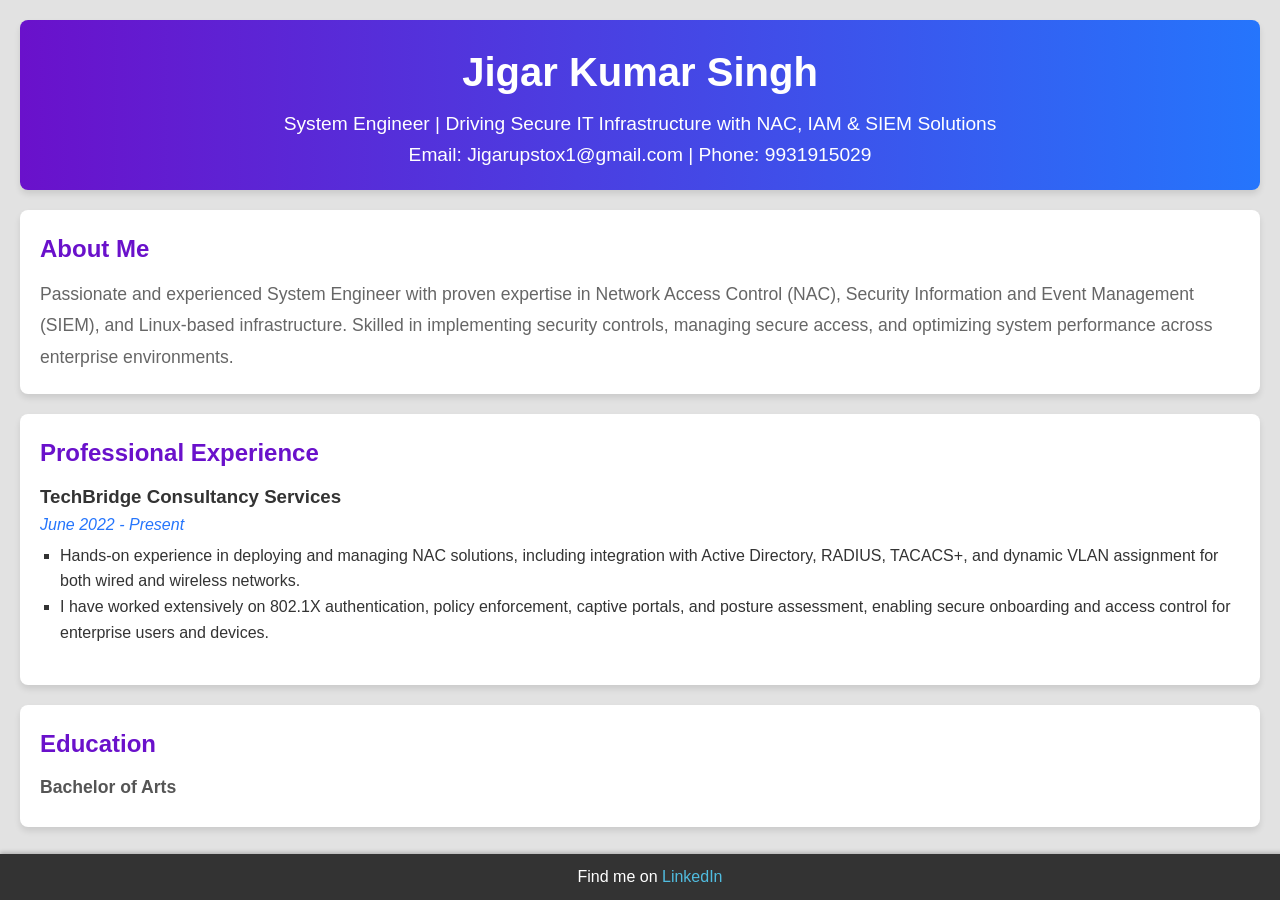
<file: index.html>
<!DOCTYPE html>
<html lang="en">
<head>
    <meta charset="UTF-8">
    <meta name="viewport" content="width=device-width, initial-scale=1.0">
    <title>My Digital Resume</title>
    <link rel="stylesheet" href="styles.css">
</head>
<body>
    <header>
        <h1>Jigar Kumar Singh</h1>
        <p>System Engineer | Driving Secure IT Infrastructure with NAC, IAM & SIEM Solutions</p>
        <p>Email: Jigarupstox1@gmail.com | Phone: 9931915029</p>
    </header>

    <section class="about">
        <h2>About Me</h2>
        <p>Passionate and experienced System Engineer with proven expertise in Network Access Control (NAC), Security Information and Event Management (SIEM), and Linux-based infrastructure. Skilled in implementing security controls, managing secure access, and optimizing system performance across enterprise environments.
    </section>

    <section class="experience">
        <h2>Professional Experience</h2>
        <article>
            <h3>TechBridge Consultancy Services</h3>
            <p class="dates">June 2022 - Present</p>
          <ul>
                <li>Hands-on experience in deploying and managing NAC solutions, including integration with Active Directory, RADIUS, TACACS+, and dynamic VLAN assignment for both wired and wireless networks. </li>
                 <li> I have worked extensively on 802.1X authentication, policy enforcement, captive portals, and posture assessment, enabling secure onboarding and access control for enterprise users and devices.</li>
            </ul>
        </article>
        
    </section>

    <section class="education">
        <h2>Education</h2>
        <p>Bachelor of Arts</p>
        <p class="dates"></p>
    </section>

    <footer>
        <p>Find me on <a href="https://www.linkedin.com/in/jigarsingh07/">LinkedIn</a></p>
    </footer>
</body>
</html>
</file>
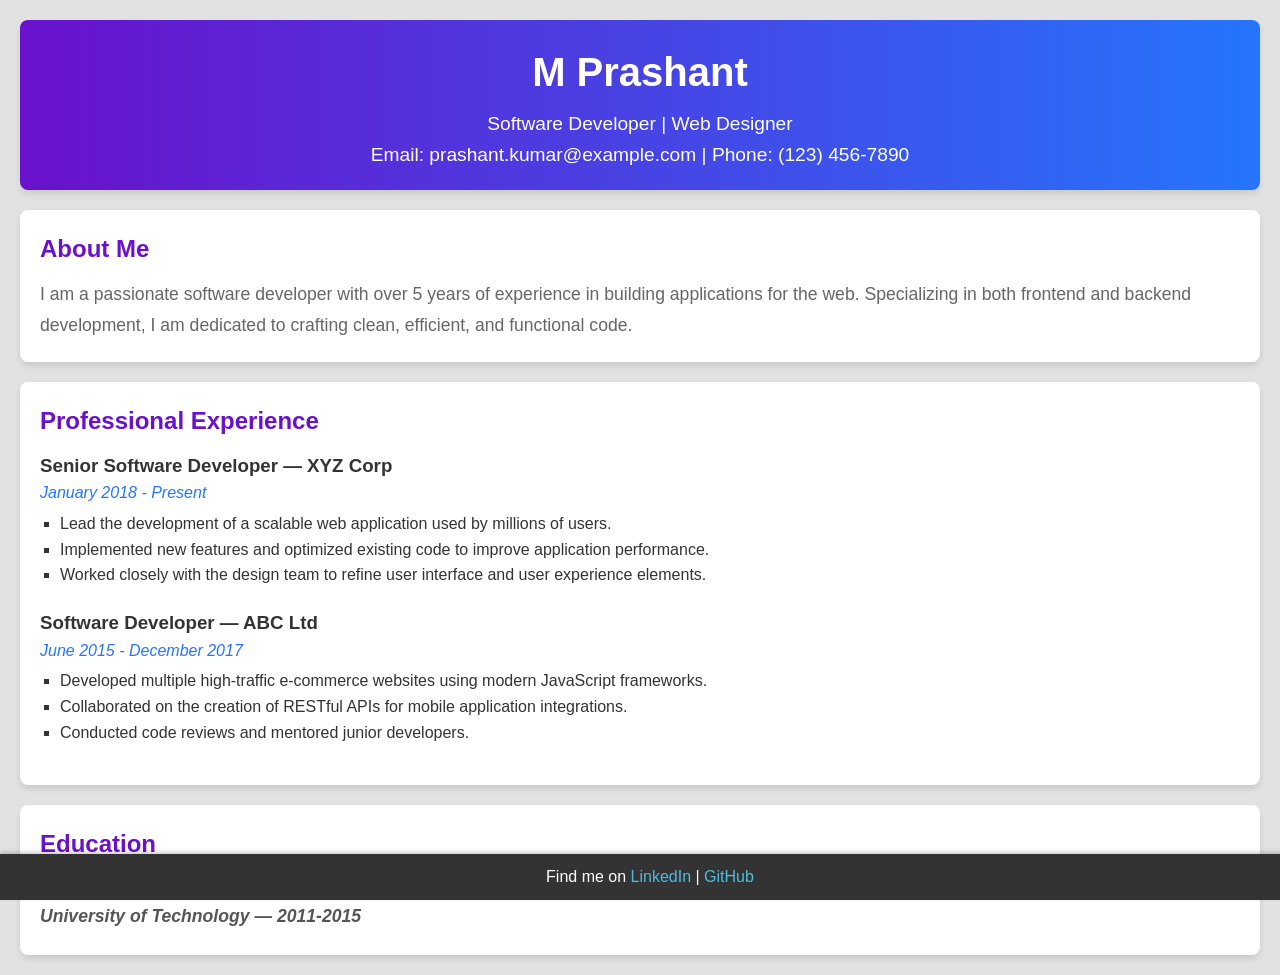
<file: index (2).html>
<!DOCTYPE html>
<html lang="en">
<head>
    <meta charset="UTF-8">
    <meta name="viewport" content="width=device-width, initial-scale=1.0">
    <title>My Digital Resume</title>
    <link rel="stylesheet" href="styles.css">
</head>
<body>
    <header>
        <h1>M Prashant</h1>
        <p>Software Developer | Web Designer</p>
        <p>Email: prashant.kumar@example.com | Phone: (123) 456-7890</p>
    </header>

    <section class="about">
        <h2>About Me</h2>
        <p>I am a passionate software developer with over 5 years of experience in building applications for the web. Specializing in both frontend and backend development, I am dedicated to crafting clean, efficient, and functional code.</p>
    </section>

    <section class="experience">
        <h2>Professional Experience</h2>
        <article>
            <h3>Senior Software Developer — XYZ Corp</h3>
            <p class="dates">January 2018 - Present</p>
            <ul>
                <li>Lead the development of a scalable web application used by millions of users.</li>
                <li>Implemented new features and optimized existing code to improve application performance.</li>
                <li>Worked closely with the design team to refine user interface and user experience elements.</li>
            </ul>
        </article>
        <article>
            <h3>Software Developer — ABC Ltd</h3>
            <p class="dates">June 2015 - December 2017</p>
            <ul>
                <li>Developed multiple high-traffic e-commerce websites using modern JavaScript frameworks.</li>
                <li>Collaborated on the creation of RESTful APIs for mobile application integrations.</li>
                <li>Conducted code reviews and mentored junior developers.</li>
            </ul>
        </article>
    </section>

    <section class="education">
        <h2>Education</h2>
        <p>Bachelor of Science in Computer Science</p>
        <p class="dates">University of Technology — 2011-2015</p>
    </section>

    <footer>
        <p>Find me on <a href="https://www.linkedin.com">LinkedIn</a> | <a href="https://github.com">GitHub</a></p>
    </footer>
</body>
</html>
</file>
<file: styles.css>
/* Basic Reset */
body, h1, h2, h3, p, ul {
    margin: 0;
    padding: 0;
}

/* Body & Background */
body {
    font-family: 'Segoe UI', Tahoma, Geneva, Verdana, sans-serif;
    line-height: 1.6;
    background: #e2e2e2;
    padding: 20px;
    color: #333;
}

/* Header */
header {
    background: linear-gradient(to right, #6a11cb 0%, #2575fc 100%);
    color: #fff;
    padding: 20px;
    border-radius: 8px;
    text-align: center;
    box-shadow: 0 4px 6px rgba(0,0,0,0.1);
}

header h1 {
    font-size: 2.5em;
    margin-bottom: 5px;
}

header p {
    font-size: 1.2em;
    font-weight: 300;
}

/* Section Styling */
section {
    background: white;
    padding: 20px;
    margin-top: 20px;
    border-radius: 8px;
    box-shadow: 0 4px 6px rgba(0,0,0,0.1);
}

section h2 {
    color: #6a11cb;
    margin-bottom: 10px;
}

/* About Section */
.about p {
    font-size: 1.1em;
    line-height: 1.8;
    color: #666;
}

/* Experience Section */
.experience article {
    margin-bottom: 20px;
}

.experience h3, .education p {
    font-weight: bold;
}

.experience ul {
    list-style-type: square;
    margin-left: 20px;
}

.dates {
    font-style: italic;
    color: #2575fc;
    margin-bottom: 5px;
}

/* Education Section */
.education p {
    font-size: 1.1em;
    color: #555;
}

/* Footer */
footer {
    text-align: center;
    padding: 10px;
    background: #333;
    color: white;
    position: fixed;
    left: 0;
    bottom: 0;
    width: 100%;
    box-shadow: 0 -2px 4px rgba(0,0,0,0.2);
}

footer a {
    color: #50bcdf;
    text-decoration: none;
}

footer a:hover {
    text-decoration: underline;
}
</file>
